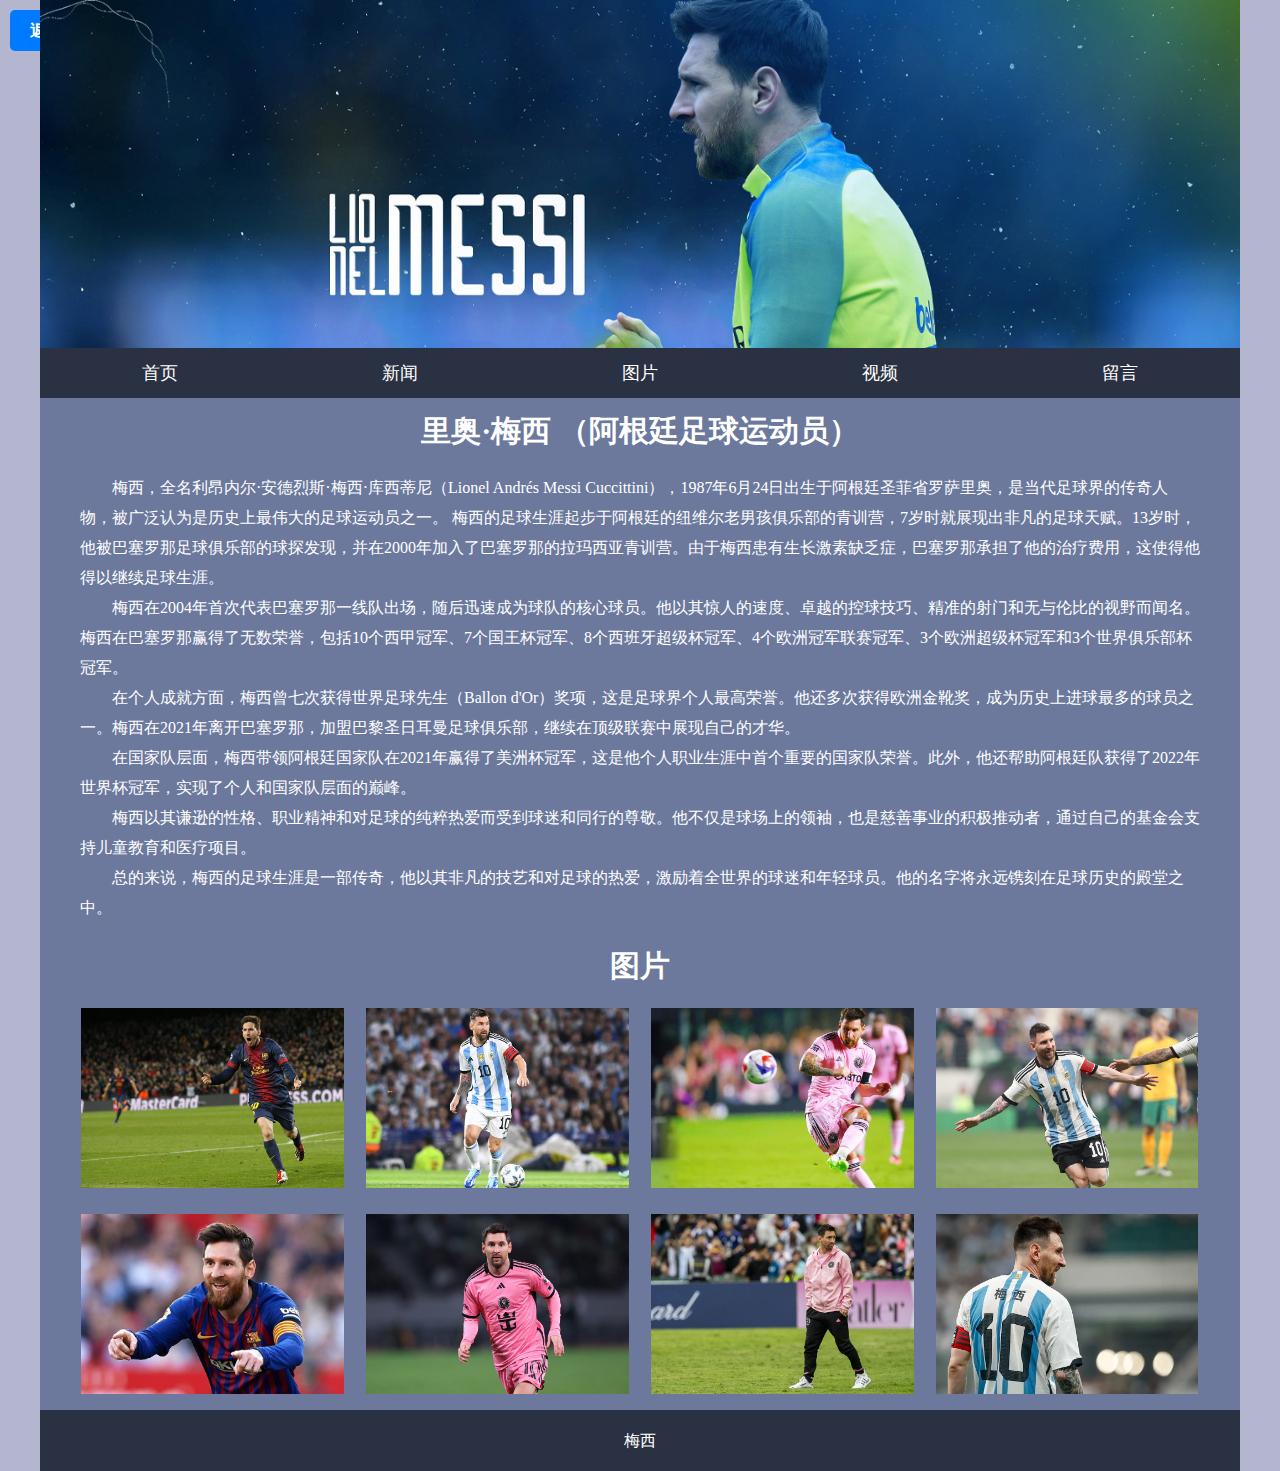
<file: web/index.html>
<!DOCTYPE html>
<html>
	<head>
		<meta charset="utf-8">
		<title>梅西</title>
		<link rel="stylesheet" href="./css/style.css">
	</head>
	<style>
		.cs p{
			text-indent: 2em;
		}
		.back-button {
        position: absolute;
        top: 10px;
        left: 10px;
        padding: 10px 20px;
        background-color: #007bff;
        color: white;
        text-decoration: none;
        border-radius: 5px;
        font-weight: bold;
	</style>
	<body>
		<a href="https://skyfucker303.github.io//csy897/112寝室.html" class="back-button">返回</a>
		<header class="banner">
			<img src="images/banner.jpg" width="100%">
		</header>
		<nav class="menu">
			<ul class="center">
				<li><a href="index.html">首页</a></li>
				<li><a href="news.html">新闻</a></li>
				<li><a href="pic.html">图片</a></li>
				<li><a href="sp.html">视频</a></li>
				<li><a href="msg.html">留言</a></li>
			</ul>
		</nav>
		<div class="content">
			<div class="bar">
				<h2>里奥·梅西 （阿根廷足球运动员）</h2>
			</div>
			<div class="cs">
				<p>梅西，全名利昂内尔·安德烈斯·梅西·库西蒂尼（Lionel Andrés Messi
					Cuccittini），1987年6月24日出生于阿根廷圣菲省罗萨里奥，是当代足球界的传奇人物，被广泛认为是历史上最伟大的足球运动员之一。
					梅西的足球生涯起步于阿根廷的纽维尔老男孩俱乐部的青训营，7岁时就展现出非凡的足球天赋。13岁时，他被巴塞罗那足球俱乐部的球探发现，并在2000年加入了巴塞罗那的拉玛西亚青训营。由于梅西患有生长激素缺乏症，巴塞罗那承担了他的治疗费用，这使得他得以继续足球生涯。
				</p>
				<p>梅西在2004年首次代表巴塞罗那一线队出场，随后迅速成为球队的核心球员。他以其惊人的速度、卓越的控球技巧、精准的射门和无与伦比的视野而闻名。梅西在巴塞罗那赢得了无数荣誉，包括10个西甲冠军、7个国王杯冠军、8个西班牙超级杯冠军、4个欧洲冠军联赛冠军、3个欧洲超级杯冠军和3个世界俱乐部杯冠军。
				</p>
				<p>在个人成就方面，梅西曾七次获得世界足球先生（Ballon d'Or）奖项，这是足球界个人最高荣誉。他还多次获得欧洲金靴奖，成为历史上进球最多的球员之一。梅西在2021年离开巴塞罗那，加盟巴黎圣日耳曼足球俱乐部，继续在顶级联赛中展现自己的才华。
				</p>
				<p>在国家队层面，梅西带领阿根廷国家队在2021年赢得了美洲杯冠军，这是他个人职业生涯中首个重要的国家队荣誉。此外，他还帮助阿根廷队获得了2022年世界杯冠军，实现了个人和国家队层面的巅峰。</p>
				<p>梅西以其谦逊的性格、职业精神和对足球的纯粹热爱而受到球迷和同行的尊敬。他不仅是球场上的领袖，也是慈善事业的积极推动者，通过自己的基金会支持儿童教育和医疗项目。</p>
				<p>总的来说，梅西的足球生涯是一部传奇，他以其非凡的技艺和对足球的热爱，激励着全世界的球迷和年轻球员。他的名字将永远镌刻在足球历史的殿堂之中。</p>
			</div>
			<div class="bar">
				<h2>图片</h2>
			</div>
			<div class="list">
				<ul>
					<li class="sa"><img src="images/1.jpg"></li>
					<li class="sa"><img src="images/2.jpg"></li>
					<li class="sa"><img src="images/3.jpg"></li>
					<li class="sa"><img src="images/4.jpg"></li>
					<li class="sa"><img src="images/5.jpg"></li>
					<li class="sa"><img src="images/6.jpg"></li>
					<li class="sa"><img src="images/7.jpg"></li>
					<li class="sa"><img src="images/8.jpg"></li>
				</ul>
				<div class="clear"></div>
			</div>
			<div class="clear"></div>
		</div>
		<footer class="end">
			<p>梅西 </p>
		</footer>
	</body>
</html>
</file>
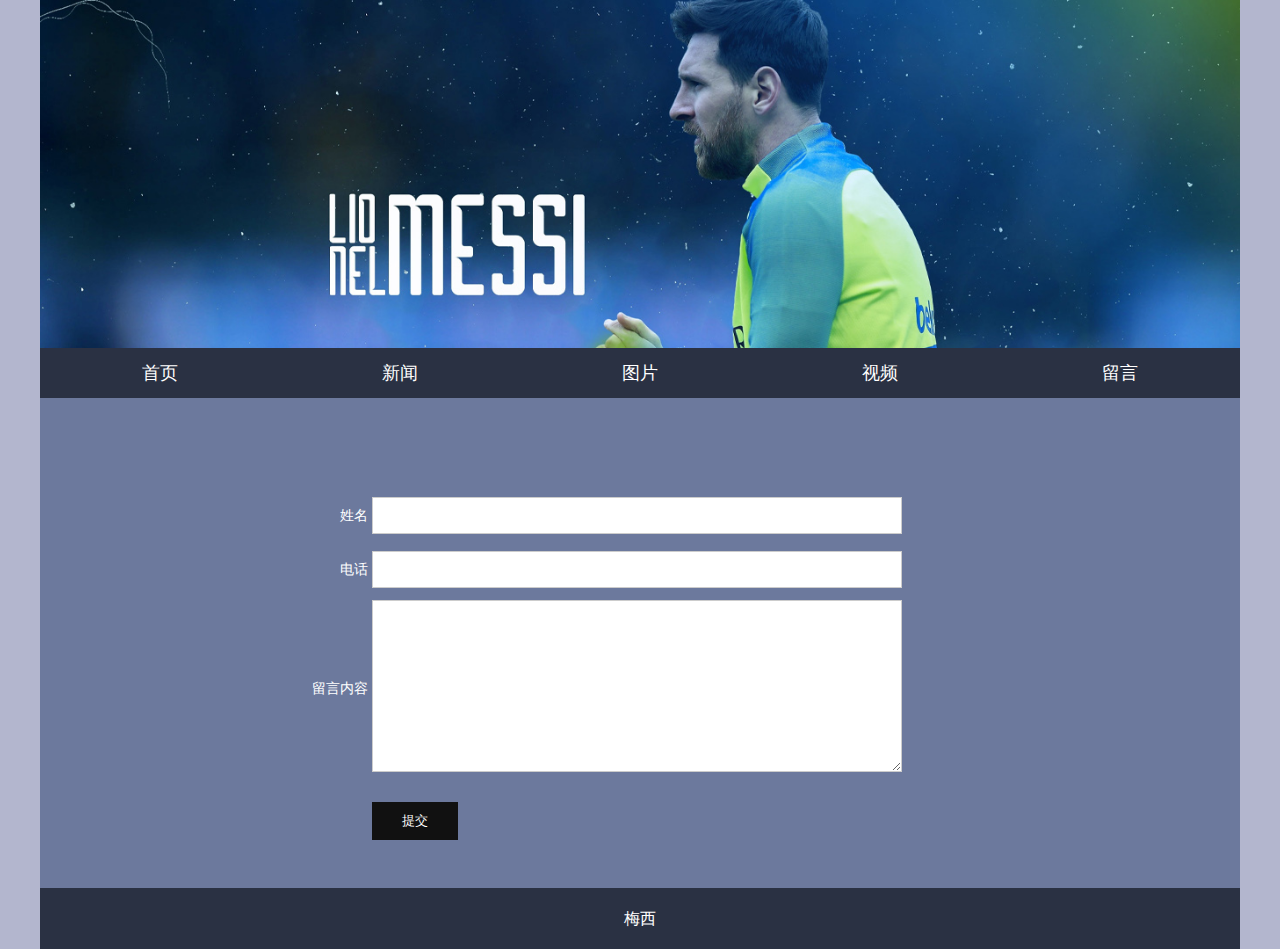
<file: web/msg.html>
<!DOCTYPE html>
<html>
<head>
    <meta charset="utf-8">
    <link rel="stylesheet" href="./css/style.css">
    <title>梅西</title>
</head>
<body>
    <header class="banner">
        <img src="./images/banner.jpg" width="100%">
    </header>
    <nav class="menu">
        <ul class="center">
            <li><a href="index.html">首页</a></li>
            <li><a href="news.html">新闻</a></li>
            <li><a href="pic.html">图片</a></li>
            <li><a href="sp.html">视频</a></li>
            <li><a href="msg.html">留言</a></li>
        </ul>
    </nav>
    <div class="content">
        <div class="bar">
        </div>
        <form action="javascript:;">
            <table width="737" border="0" class="msg">
                <tbody>
                    <tr>
                        <td width="52" height="49" align="right"><label for="label"><span>姓名</span></label></td>
                        <td width="354"><input type="text" name="name" class="inp" id="name"></td>
                    </tr>
                    <tr>
                        <td height="52" align="right"><label for="label"><span>电话</span></label></td>
                        <td><input type="text" name="email" class="inp" id="email"></td>
                    </tr>
                    <tr>
                        <td height="52" align="right"><label for="label"><span>留言内容</span></label></td>
                        <td><textarea name="" class="inp" id="nei" rows="10"></textarea></td>
                    </tr>
                    <tr>
                        <td height="52">&nbsp;</td>
                        <td><input type="button" name="submit" id="submit" value="提交" onclick="submitForm()"></td>
                    </tr>
                </tbody>
            </table>
        </form>
        </div>
        <footer class="end">
            <p>梅西</p>
        </footer>
        <script>
            function submitForm() {
                alert('提交成功');
            }
        </script>
        </body>
        </html>
</file>
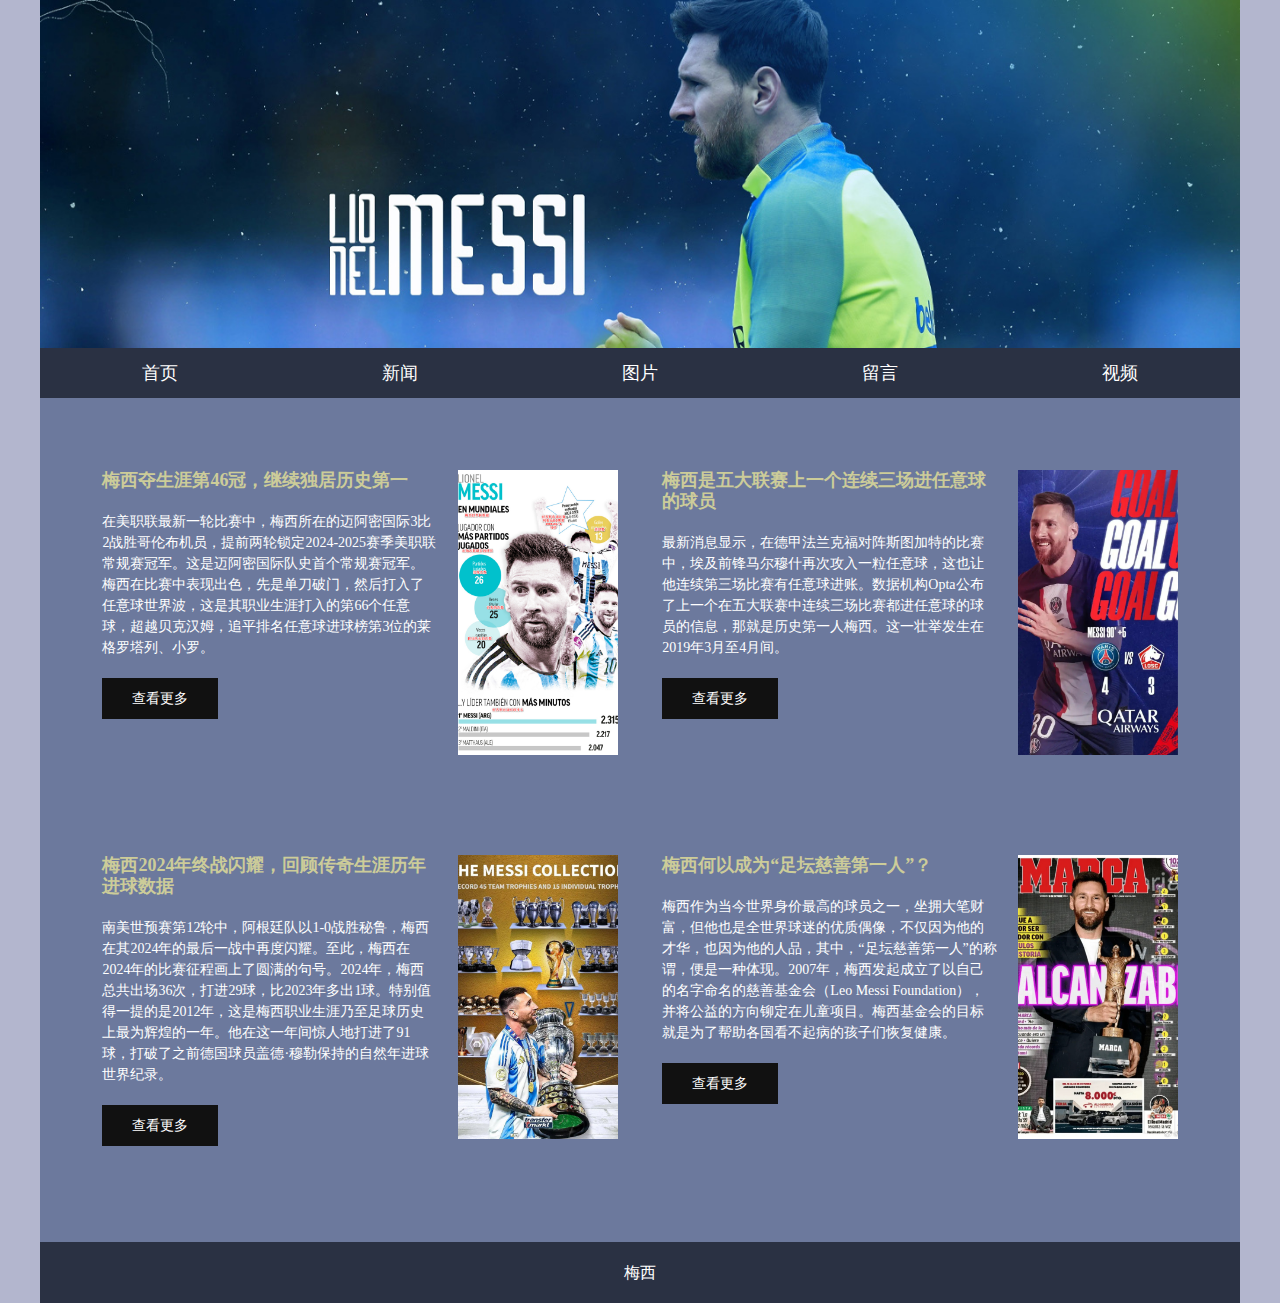
<file: web/news.html>
<!DOCTYPE html>
<html>
<head>
    <meta charset="utf-8">
    <link rel="stylesheet" href="./css/style.css">
    <title>梅西</title>
</head>
<body>
    <header class="banner">
        <img src="./images/banner.jpg" width="100%">
    </header>
    <nav class="menu">
        <ul class="center">
           <li><a href="index.html">首页</a></li>
           <li><a href="news.html">新闻</a></li>
           <li><a href="pic.html">图片</a></li>
           <li><a href="msg.html">留言</a></li>
           <li><a href="sp.html">视频</a></li>
        </ul>
    </nav>
    <div class="content">
        <div class="bar">
        </div>
        <div class="main">
            <div class="index">
                <img src="./images/a1.jpg" class="fr" width="160">
                <span>
                    <h3>梅西夺生涯第46冠，继续独居历史第一</h3>
                    <p>在美职联最新一轮比赛中，梅西所在的迈阿密国际3比2战胜哥伦布机员，提前两轮锁定2024-2025赛季美职联常规赛冠军。这是迈阿密国际队史首个常规赛冠军。梅西在比赛中表现出色，先是单刀破门，然后打入了任意球世界波，这是其职业生涯打入的第66个任意球，超越贝克汉姆，追平排名任意球进球榜第3位的莱格罗塔列、小罗。</p>
                    <a href="https://baijiahao.baidu.com/s?id=1811983252537858440" class="mr">查看更多</a>
                </span>
                <div class="clear"></div>
            </div>
            <div class="index">
                <img src="./images/a2.jpg" class="fr" width="160">
                <span>
                    <h3>梅西是五大联赛上一个连续三场进任意球的球员</h3>
                    <p>最新消息显示，在德甲法兰克福对阵斯图加特的比赛中，埃及前锋马尔穆什再次攻入一粒任意球，这也让他连续第三场比赛有任意球进账。数据机构Opta公布了上一个在五大联赛中连续三场比赛都进任意球的球员的信息，那就是历史第一人梅西。这一壮举发生在2019年3月至4月间。</p>
                    <a href="https://www.sohu.com/a/826510664_524295" class="mr">查看更多</a>
                </span>
                <div class="clear"></div>
            </div>
            <div class="index">
                <img src="./images/a3.jpg" class="fr" width="160">
                <span>
                    <h3>梅西2024年终战闪耀，回顾传奇生涯历年进球数据</h3>
                    <p>南美世预赛第12轮中，阿根廷队以1-0战胜秘鲁，梅西在其2024年的最后一战中再度闪耀。至此，梅西在2024年的比赛征程画上了圆满的句号。2024年，梅西总共出场36次，打进29球，比2023年多出1球。特别值得一提的是2012年，这是梅西职业生涯乃至足球历史上最为辉煌的一年。他在这一年间惊人地打进了91球，打破了之前德国球员盖德·穆勒保持的自然年进球世界纪录。</p>
					<a href="https://www.sohu.com/a/828450683_121924582" class="mr">查看更多</a>
				</span>
                <div class="clear"></div>
            </div>
            <div class="index">
                <img src="./images/a4.jpg" class="fr" width="160">
                <span>
                    <h3>梅西何以成为“足坛慈善第一人”？</h3>
                    <p>梅西作为当今世界身价最高的球员之一，坐拥大笔财富，但他也是全世界球迷的优质偶像，不仅因为他的才华，也因为他的人品，其中，“足坛慈善第一人”的称谓，便是一种体现。2007年，梅西发起成立了以自己的名字命名的慈善基金会（Leo Messi Foundation），并将公益的方向铆定在儿童项目。梅西基金会的目标就是为了帮助各国看不起病的孩子们恢复健康。</p>
					<a href="https://news.qq.com/rain/a/20221127A02GYF00" class="mr">查看更多</a>
				</span>
                <div class="clear"></div>
            </div>
            <div class="clear"></div>
        </div>
        <div class="clear"></div>
    </div>
    <footer class="end">
        <p>梅西</p>
    </footer>
</body>
</html>
</file>
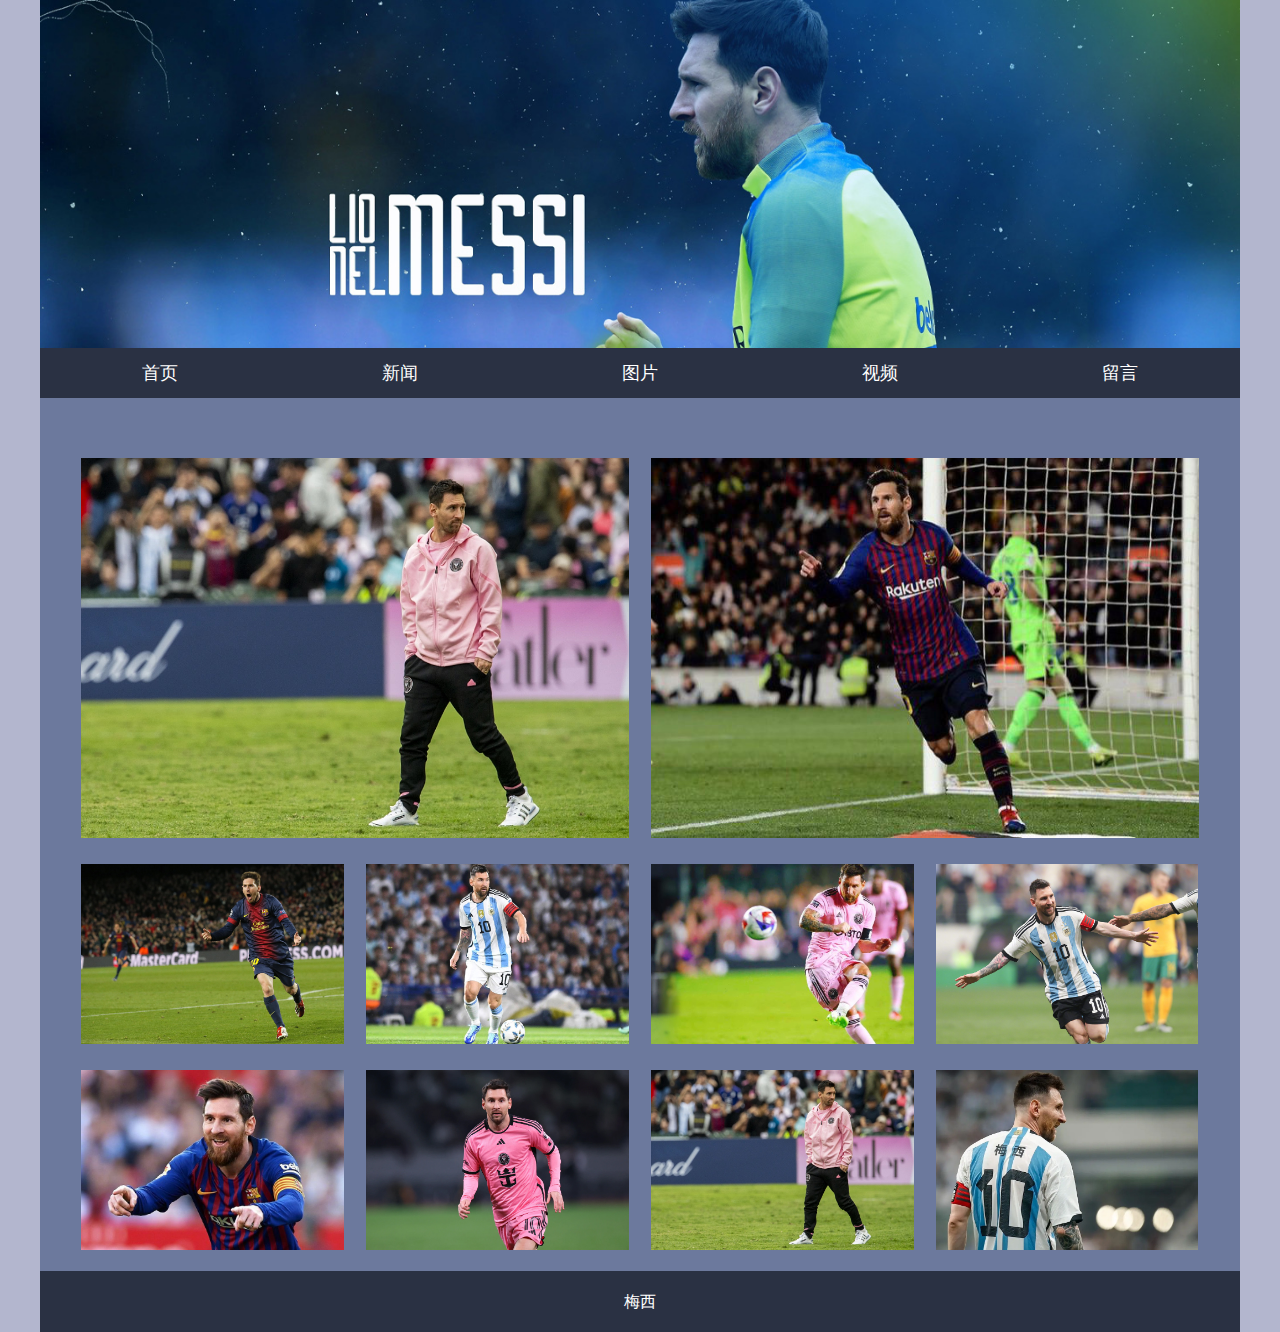
<file: web/pic.html>
<!DOCTYPE html>
<html>
<head>
    <meta charset="utf-8">
    <link rel="stylesheet" href="./css/style.css">
    <title>梅西</title>
</head>
<body>
    <header class="banner">
        <img src="./images/banner.jpg" width="100%">
    </header>
    <nav class="menu">
        <ul class="center">
            <li><a href="index.html">首页</a></li>
            <li><a href="news.html">新闻</a></li>
            <li><a href="pic.html">图片</a></li>
            <li><a href="sp.html">视频</a></li>
            <li><a href="msg.html">留言</a></li>
        </ul>
    </nav>
    <div class="content">
        <div class="bar">
        </div>
        <div class="list1">
            <ul>
                <li class="sa"><img src="./images/7.jpg"></li>
                <li class="sa"><img src="./images/c2.jpg"></li>
            </ul>
        </div>
        <div class="list">
            <ul>
                <li class="sa"><img src="./images/1.jpg"></li>
                <li class="sa"><img src="./images/2.jpg"></li>
                <li class="sa"><img src="./images/3.jpg"></li>
                <li class="sa"><img src="./images/4.jpg"></li>
                <li class="sa"><img src="./images/5.jpg"></li>
                <li class="sa"><img src="./images/6.jpg"></li>
                <li class="sa"><img src="./images/7.jpg"></li>
                <li class="sa"><img src="./images/8.jpg"></li>
            </ul>
            <div class="clear"></div>
        </div>
    </div>
    <footer class="end">
        <p>梅西</p>
    </footer>
</body>
</html>
</file>
<file: web/css/style.css>
ul,
li,
h1,
h2,
h3,
p {
	padding: 0;
	margin: 0;
	list-style: none;
}

a {
	text-decoration: none;
	color: #000;
}

html {
	background: #b3b6ce;
}

body {
	width: 1200px;
	margin: 0 auto;
	line-height: 21px;
	background: #6c799d;
}

.clear {
	clear: both;
}

.menu li {
	list-style: none;
}

.logo {
	font-size: 36px;
	font-weight: 700;
	color: #fff;
}

.banner {
	position: relative;
}

.banner img {
	display: block;
}

.menu {
	background: #2a3143;
	clear: both;
	height: 50px;
	width: 100%;
}

.menu li a {
	color: #fff;
	display: block;
}

.menu li {
	text-align: center;
	display: inline-block;
	line-height: 50px;
	float: left;
	width: 20%;
	text-align: center;
	font-size: 18px;
}

.menu li:hover a {
	background: #639;
}

.content {
	background: #6c799d;
	color: #fff;
	font-size: 14px;
	display: inline-block;
	width: 100%;
}

.index {
	height: 340px;
	float: left;
	width: 46%;
	padding: 2%;
}

.mr,
#submit {
	background: #111;
	border: none;
	display: inline-block;
	padding: 10px 30px;
	color: #fff;
	margin-top: 20px;
}

.list1 li {
	width: 48%;
	float: left;
	margin: 10px 1%;
	text-align: center;
}

.list1 ul {
	padding: 0 30px;
}

.list1 li img {
	width: 100%;
	height: 380px;
	display: inline-block;
}

.list li {
	width: 23%;
	float: left;
	margin: 10px 1%;
	text-align: center;
}

.list ul {
	padding: 0 30px;
}

.list li img {
	width: 100%;
	height: 180px;
	display: inline-block;
}

.end {
	clear: both;
	background: #2a3143;
	color: #fff;
	padding: 20px 0;
	font-size: 16px;
	text-align: center;
}

.pad {
	padding: 20px 70px;
	display: block;
}

.main {
	margin: 20px 40px;
}

.tti {
	text-align: center;
	padding: 40px 0;
	font-weight: 400;
	color: #fc9;
}

.con {
	font-size: 18px;
	line-height: 30px;
}

.cs {
	margin: 30px 40px;
	font-size: 16px;
	line-height: 30px;
}

.index img {
	margin-right: 50px;
}

.index h3 {
	color: #cc9;
	font-size: 18px;
	margin-bottom: 20px;
}

.index .fr {
	margin-right: 0;
	margin-left: 20px;
}

.sici {
	letter-spacing: 10px;
	text-align: center;
	padding: 200px 0;
}

.sici h1 {
	padding-bottom: 40px;
	text-align: center;
}

.sici p {
	font-size: 22px;
	margin: 10px 0;
}

.fl {
	float: left;
}

.fr {
	float: right;
}

.inp {
	border: #ccc solid 1px;
	padding: 10px;
	width: 80%;
}

.msg {
	width: 740px;
	margin: 0 auto;
	padding: 40px 0;
}

.bar {
	margin: 20px 40px;
	text-align: center;
	line-height: 15px;
	font-size: 20px;
	padding: 5px;
}
</file>
